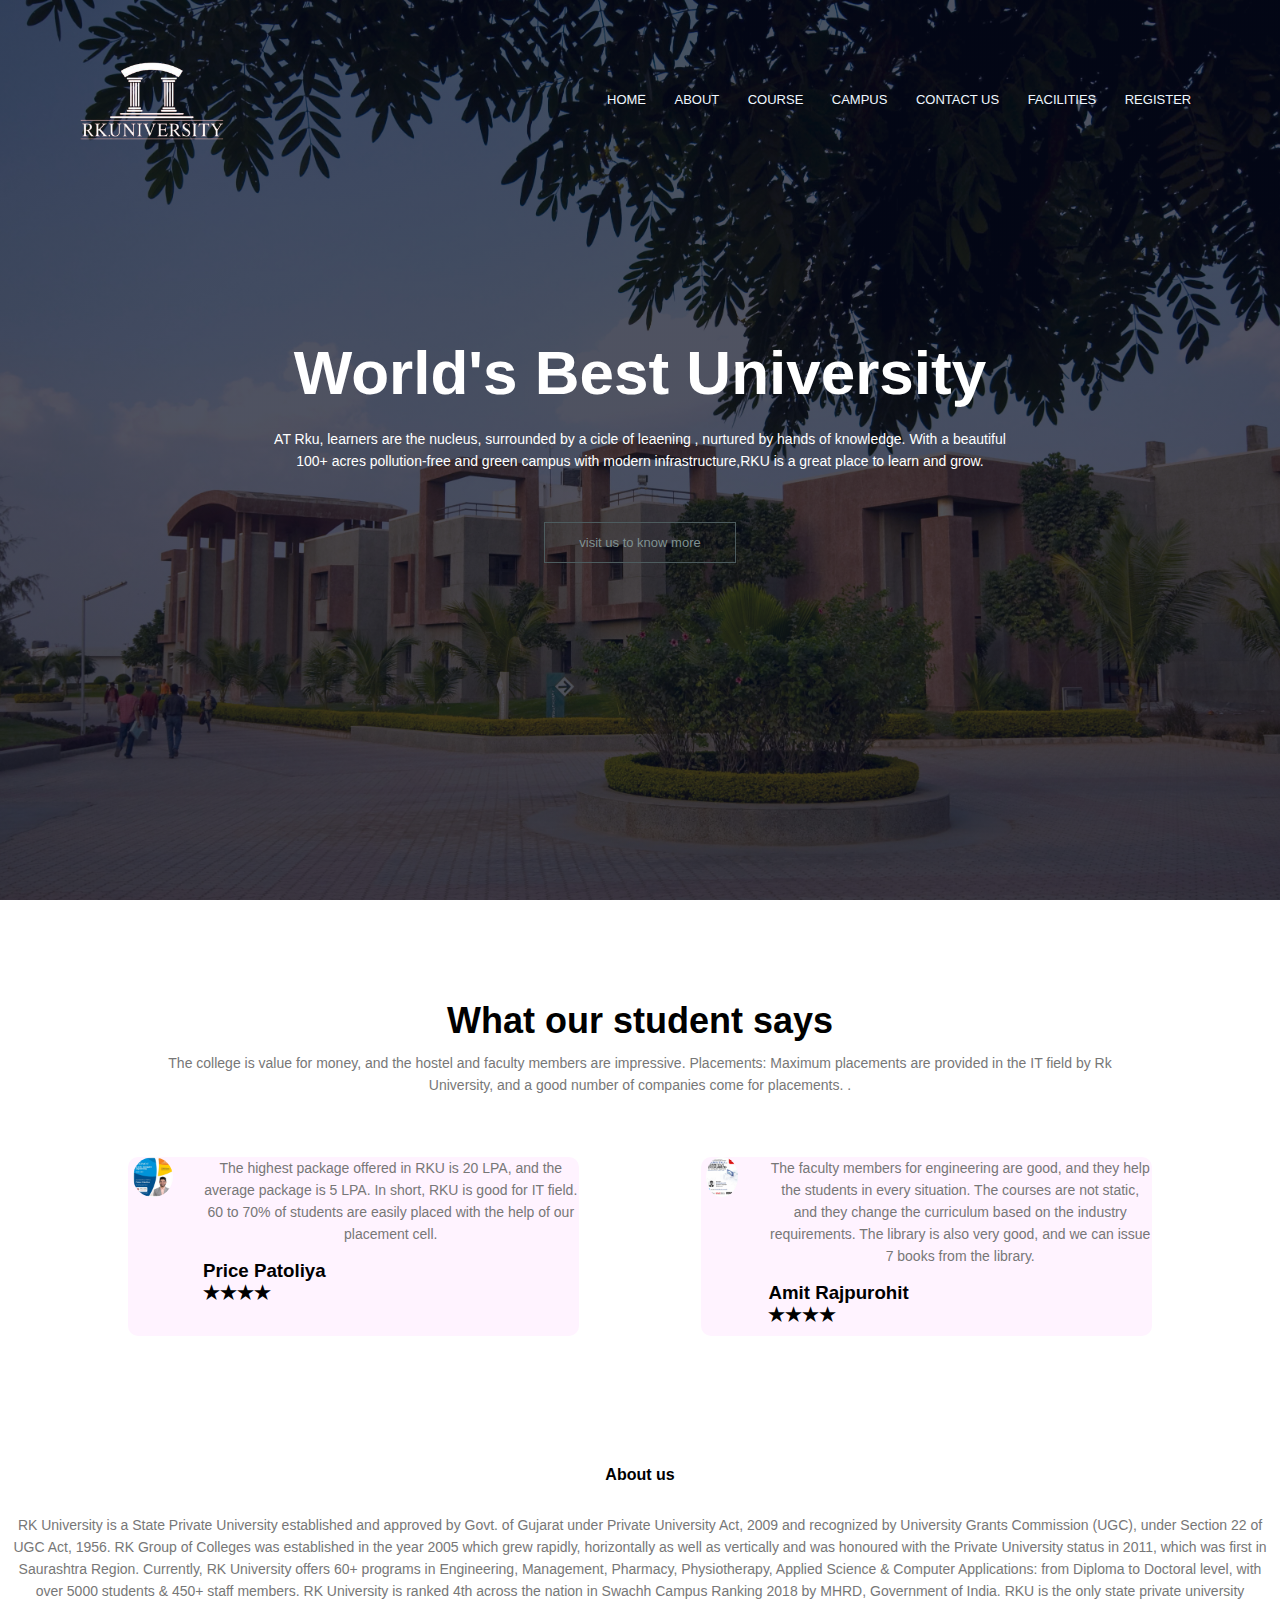
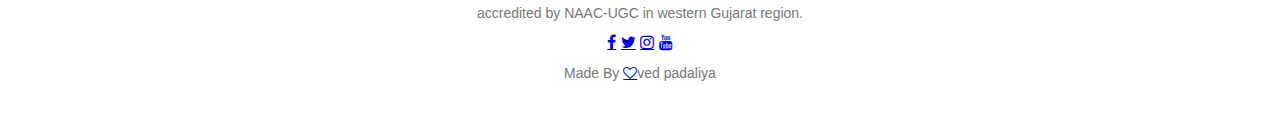
<file: about us.html>
<html>
<head>
    <title>
        RKU HOME PAGE
    </title>
    <link  rel="stylesheet" href="stlye.css">
    <link rel="stylesheet" href="https://cdnjs.cloudflare.com/ajax/libs/font-awesome/4.7.0/css/font-awesome.min.css">
    <meta name="viewport" content="width=device-width, initial-scale=1.0">
    
</head>
    <body>
     <section class="header">
<nav>
    <a href="index.html"><img src="images/logo.png"> </a>
    <div class="nav-links">
        
        <ul>
            <li><a href="index.html">HOME</a></li>
            <li><a href="#about">ABOUT</a></li>
            <li><a href="COURSE.html">COURSE</a></li>
            <li><a href="campus.html">CAMPUS</a></li>
            <li><a href="CONTACT US.html">CONTACT US</a></li>
            <li><a href="FACILITIES.html">FACILITIES</a></li>
 <li><a href="registration.html">REGISTER</a></li>
        </ul>
    </div>
  

</nav>
<div class="text-box">
    <h1>World's Best University</h1>
    <p>
        AT Rku, learners are the nucleus, surrounded by a cicle of 
        leaening , nurtured by hands of knowledge. With a beautiful
        <br>100+ acres pollution-free and green campus with modern 
        infrastructure,RKU is a great place to learn and grow.
    </p>
    <a href="https://rku.ac.in/index" class="hero-btn">visit us to know more</a>
</div>
     </section>
     <!----testimonials--->
     <section class="testimonials">
         <h1>What our student says</h1>
         <p>The college is value for money, and the hostel and faculty members are impressive.
            Placements: Maximum placements are provided in the IT field by Rk University, and 
            a good number of companies come for placements. .</p>
<div class="row">
<div class="testimonials-col">
<img src="feedback 4.jpg">
<div>
    <p>
        The highest package offered in RKU is 20 LPA, and the average package is 5 LPA. 
        In short, RKU is good for IT field. 60 to 70% of students are easily placed with 
        the help of our placement cell.
    </p>
    <h3>Price Patoliya</br> &#9733;&#9733;&#9733;&#9733;</h3>
  
</div>
</div>
<div class="testimonials-col">
    <img src="feedback 3.jpg">
    <div>
        <p>
            The faculty members for engineering are good, and they help the students in every situation. 
            The courses are not static, and they change the curriculum based on the industry requirements. 
            The library is also very good, and we can issue 7 books from the library.
        </p>
        <h3>Amit Rajpurohit</br> &#9733;&#9733;&#9733;&#9733;</h3>
    </div>
    </div>
</div>
</section>
     </section>
      <!---footer-->
<section class="fotter">
<h4>About us</h4>
<p>RK University is a State Private University established and approved by Govt. of Gujarat under Private University Act,
2009 and recognized by University Grants Commission (UGC), under Section 22 of UGC Act, 1956. RK Group of Colleges was 
established in the year 2005 which grew rapidly, horizontally as well as vertically and was honoured with the Private University
 status in 2011, which was first in Saurashtra Region. Currently, RK University offers 60+ programs in Engineering, Management, 
 Pharmacy, Physiotherapy, Applied Science & Computer Applications: from Diploma to Doctoral level, with over 5000 students & 450+ staff members. 
RK University is ranked 4th across the nation in Swachh Campus Ranking 2018 by MHRD, Government of India. RKU is the only state private university
accredited by NAAC-UGC in western Gujarat region.</p>
<div class="icons">
    <a href="https://www.facebook.com/rkuindia/" class="fa fa-facebook"></a>
    <a href="https://twitter.com/RKUniversity?ref_src=twsrc%5Egoogle%7Ctwcamp%5Eserp%7Ctwgr%5Eauthor" class="fa fa-twitter"></a>
    <a href="https://www.instagram.com/rkuniversity/?hl=en" class="fa fa-instagram"></a>
    <a href="https://www.youtube.com/channel/UCpBbJF7O4NhsvHxb5IZwWUQ" class="fa fa-youtube"></a>
</div>
<p>Made By <a href="#" class="fa fa-heart-o"></a>ved padaliya</p>
</section>
    </body>
    </html>
</file>
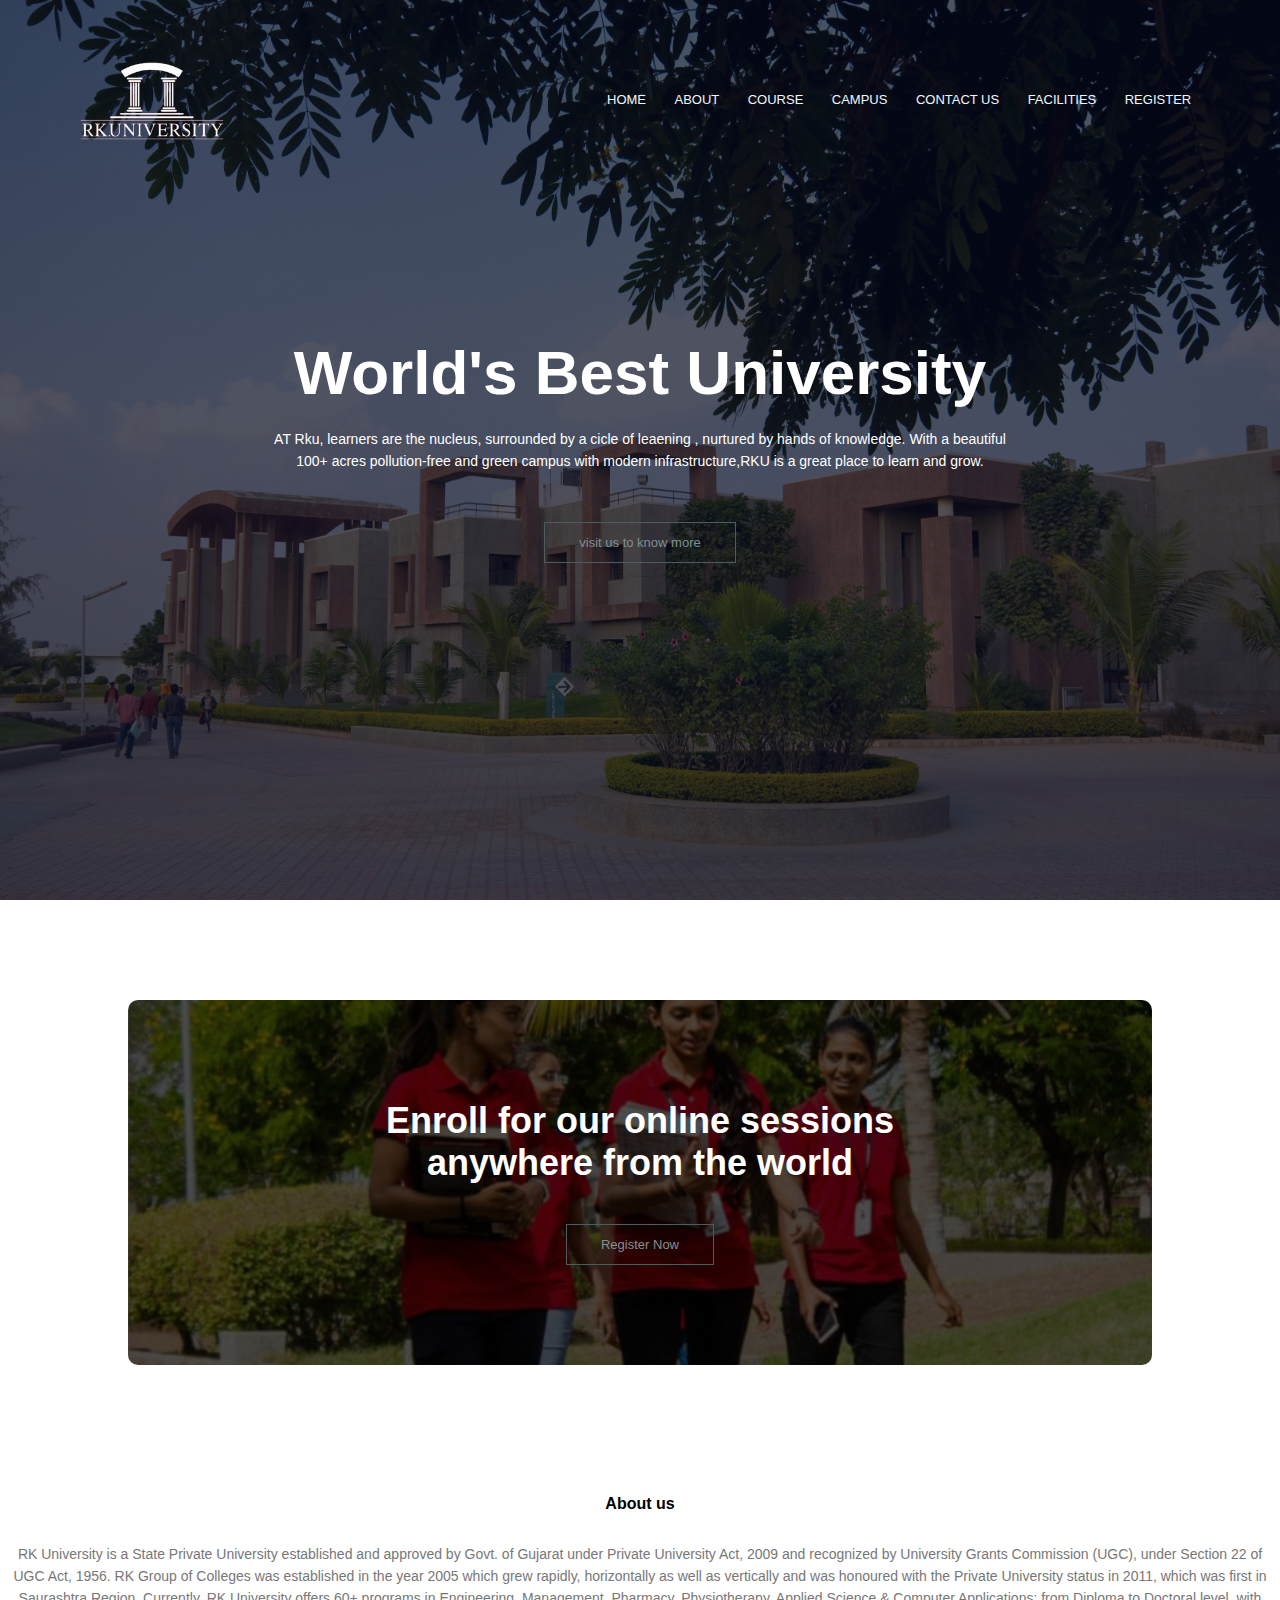
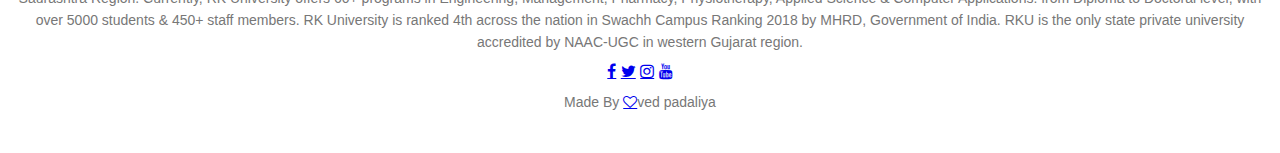
<file: CONTACT US.html>
<html>
<head>
    <title>
        RKU HOME PAGE
<meta name="viewport" content="width=device-width, initial-scale=1.0">    </title>
    <link  rel="stylesheet" href="stlye.css">
    <link rel="stylesheet" href="https://cdnjs.cloudflare.com/ajax/libs/font-awesome/4.7.0/css/font-awesome.min.css">

    </head>
    <body>
     <section class="header">
<nav>
    <a href="index.html"><img src="images/logo.png"> </a>
    <div class="nav-links">
        
        <ul>
            <li><a href="index.html">HOME</a></li>
            <li><a href="about us.html">ABOUT</a></li>
            <li><a href="COURSE.html">COURSE</a></li>
            <li><a href="campus.html">CAMPUS</a></li>
            <li><a href="">CONTACT US</a></li>
            <li><a href="FACILITIES.html">FACILITIES</a></li>
 <li><a href="registration.html">REGISTER</a></li>
        </ul>
    </div>
  

</nav>
<div class="text-box">
    <h1>World's Best University</h1>
    <p>
        AT Rku, learners are the nucleus, surrounded by a cicle of 
        leaening , nurtured by hands of knowledge. With a beautiful
        <br>100+ acres pollution-free and green campus with modern 
        infrastructure,RKU is a great place to learn and grow.
    </p>
    <a href="https://rku.ac.in/index" class="hero-btn">visit us to know more</a>
</div>
     </section>
     <!---call to action-->
    <section class="cta">
<h1>Enroll for our online sessions </br> anywhere from the world</h1>
<a href="registration.html" class="hero-btn">Register Now</a>
    </section>
      <!---footer-->
<section class="fotter">
<h4>About us</h4>
<p>RK University is a State Private University established and approved by Govt. of Gujarat under Private University Act,
2009 and recognized by University Grants Commission (UGC), under Section 22 of UGC Act, 1956. RK Group of Colleges was 
established in the year 2005 which grew rapidly, horizontally as well as vertically and was honoured with the Private University
 status in 2011, which was first in Saurashtra Region. Currently, RK University offers 60+ programs in Engineering, Management, 
 Pharmacy, Physiotherapy, Applied Science & Computer Applications: from Diploma to Doctoral level, with over 5000 students & 450+ staff members. 
RK University is ranked 4th across the nation in Swachh Campus Ranking 2018 by MHRD, Government of India. RKU is the only state private university
accredited by NAAC-UGC in western Gujarat region.</p>
<div class="icons">
    <a href="https://www.facebook.com/rkuindia/" class="fa fa-facebook"></a>
    <a href="https://twitter.com/RKUniversity?ref_src=twsrc%5Egoogle%7Ctwcamp%5Eserp%7Ctwgr%5Eauthor" class="fa fa-twitter"></a>
    <a href="https://www.instagram.com/rkuniversity/?hl=en" class="fa fa-instagram"></a>
    <a href="https://www.youtube.com/channel/UCpBbJF7O4NhsvHxb5IZwWUQ" class="fa fa-youtube"></a>
</div>
<p>Made By <a href="#" class="fa fa-heart-o"></a>ved padaliya</p>
</section>
    </body>
    </html>
</file>
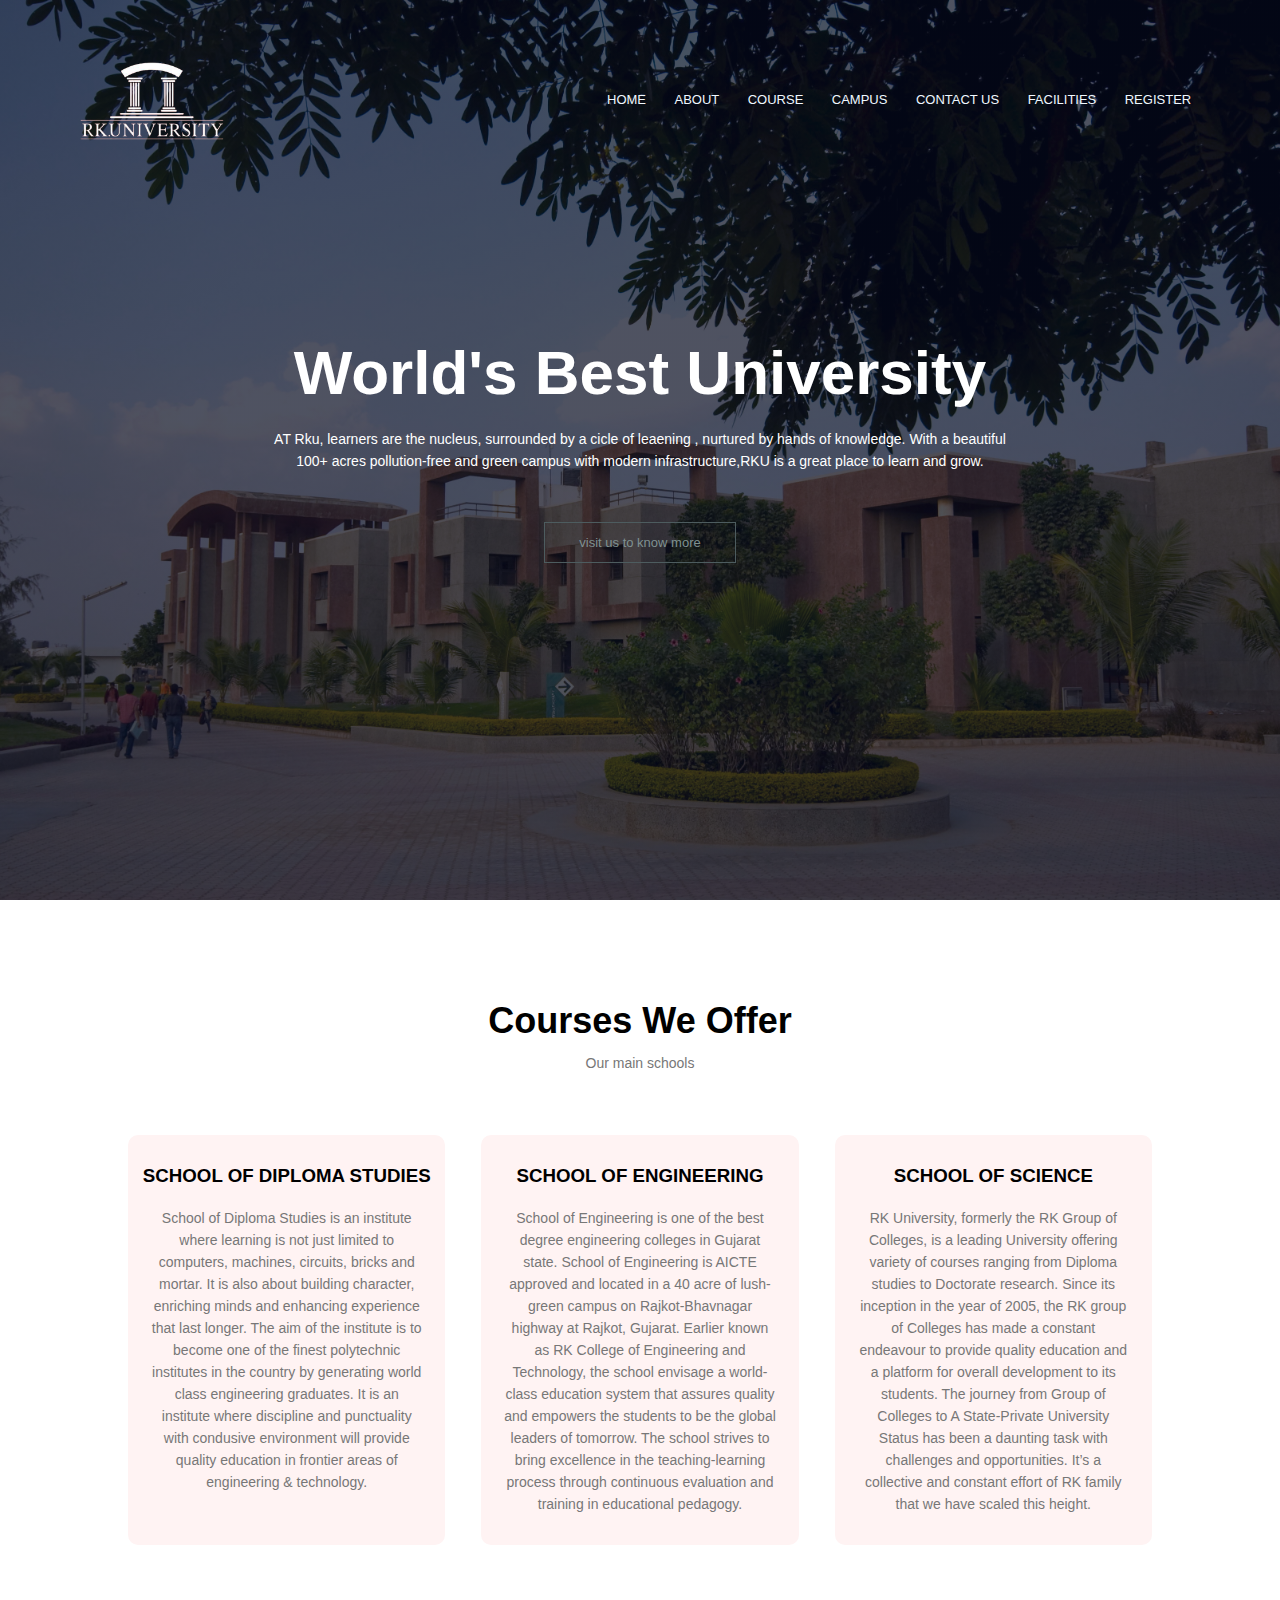
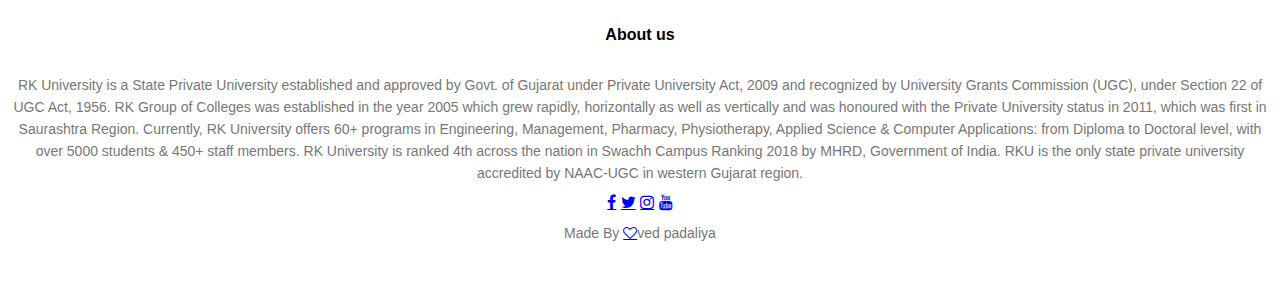
<file: COURSE.html>
<html>
<head>
    <title>
        RKU HOME PAGE
<meta name="viewport" content="width=device-width, initial-scale=1.0">    </title>
    <link  rel="stylesheet" href="stlye.css">
    <link rel="stylesheet" href="https://cdnjs.cloudflare.com/ajax/libs/font-awesome/4.7.0/css/font-awesome.min.css">

    </head>
    <body>
     <section class="header">
<nav>
    <a href="index.html"><img src="images/logo.png"> </a>
    <div class="nav-links">
        
        <ul>
            <li><a href="index.html">HOME</a></li>
            <li><a href="about us.html">ABOUT</a></li>
            <li><a href="#course">COURSE</a></li>
            <li><a href="campus.html">CAMPUS</a></li>
            <li><a href="CONTACT US.html">CONTACT US</a></li>
            <li><a href="FACILITIES.html">FACILITIES</a></li>
 <li><a href="registration.html">REGISTER</a></li>
        </ul>
    </div>
  

</nav>
<div class="text-box">
    <h1>World's Best University</h1>
    <p>
        AT Rku, learners are the nucleus, surrounded by a cicle of 
        leaening , nurtured by hands of knowledge. With a beautiful
        <br>100+ acres pollution-free and green campus with modern 
        infrastructure,RKU is a great place to learn and grow.
    </p>
    <a href="https://rku.ac.in/index" class="hero-btn">visit us to know more</a>
</div>
     </section>
     <!----course---->
     <section class="course">
         <h1>
             Courses We Offer
         </h1>
<p>
    Our main schools
</p>
<DIV
    class="row">
    <div class="course-col">
        <h3>SCHOOL OF DIPLOMA STUDIES</h3>
        <p>
            School of Diploma Studies is an institute where learning is not just limited to computers, machines, circuits, bricks and mortar. It is also about building character, enriching minds and enhancing experience that last longer. 
            The aim of the institute is to become one of the finest polytechnic institutes in the country by generating world class engineering graduates. It is an institute where discipline and punctuality with condusive environment will 
            provide quality education in frontier areas of engineering & technology.
        </p>
    </div>
    <div class="course-col">
        <h3> SCHOOL OF ENGINEERING</h3>
        <p>
            School of Engineering is one of the best degree engineering colleges in Gujarat state. 
            School of Engineering is AICTE approved and located in a 40 acre of lush-green campus on Rajkot-Bhavnagar highway at Rajkot, Gujarat. 
            Earlier known as RK College of Engineering and Technology, the school envisage a world-class education system that assures quality and empowers the students to be the global leaders of tomorrow. 
            The school strives to bring excellence in the teaching-learning process through continuous evaluation and training in educational pedagogy.


        </p>
    </div>
    <div class="course-col">
        <h3> SCHOOL OF SCIENCE</h3>
        <p>
RK University, formerly the RK Group of Colleges, is a leading University offering variety of courses ranging from Diploma studies to Doctorate research.
Since its inception in the year of 2005, the RK group of Colleges has made a constant endeavour to provide quality education and a platform for overall 
development to its students. The journey from Group of Colleges to A State-Private University Status has been a daunting task with challenges and opportunities. 
It’s a collective and constant effort of RK family that we have scaled this height.
              </p>
    </div>
</DIV>
     </section>
</div>

</section>
     <!---footer-->
     <section class="fotter">
        <h4>About us</h4>
        <p>RK University is a State Private University established and approved by Govt. of Gujarat under Private University Act,
        2009 and recognized by University Grants Commission (UGC), under Section 22 of UGC Act, 1956. RK Group of Colleges was 
        established in the year 2005 which grew rapidly, horizontally as well as vertically and was honoured with the Private University
         status in 2011, which was first in Saurashtra Region. Currently, RK University offers 60+ programs in Engineering, Management, 
         Pharmacy, Physiotherapy, Applied Science & Computer Applications: from Diploma to Doctoral level, with over 5000 students & 450+ staff members. 
        RK University is ranked 4th across the nation in Swachh Campus Ranking 2018 by MHRD, Government of India. RKU is the only state private university
        accredited by NAAC-UGC in western Gujarat region.</p>
        <div class="icons">
            <a href="https://www.facebook.com/rkuindia/" class="fa fa-facebook"></a>
            <a href="https://twitter.com/RKUniversity?ref_src=twsrc%5Egoogle%7Ctwcamp%5Eserp%7Ctwgr%5Eauthor" class="fa fa-twitter"></a>
            <a href="https://www.instagram.com/rkuniversity/?hl=en" class="fa fa-instagram"></a>
            <a href="https://www.youtube.com/channel/UCpBbJF7O4NhsvHxb5IZwWUQ" class="fa fa-youtube"></a>
        </div>
        <p>Made By <a href="#" class="fa fa-heart-o"></a>ved padaliya</p>
        </section>
         
    </body>
    </html>
</file>
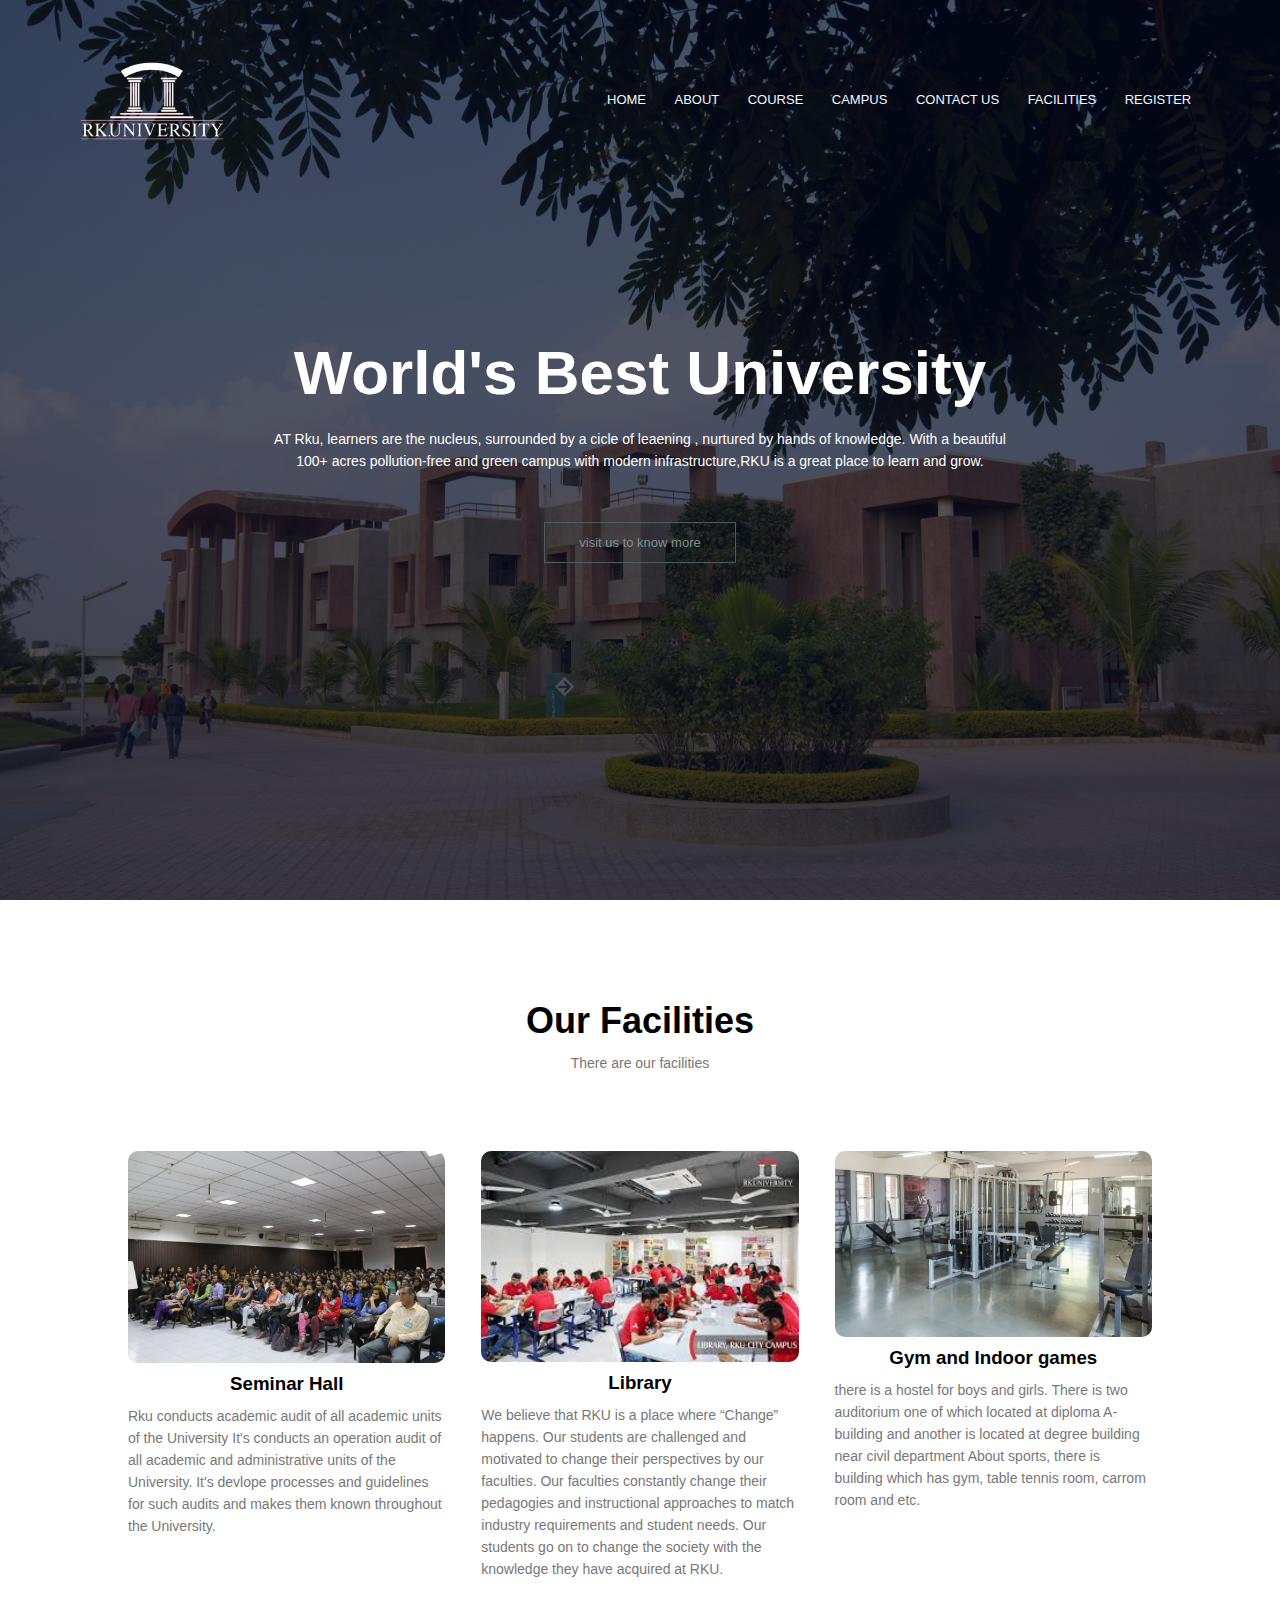
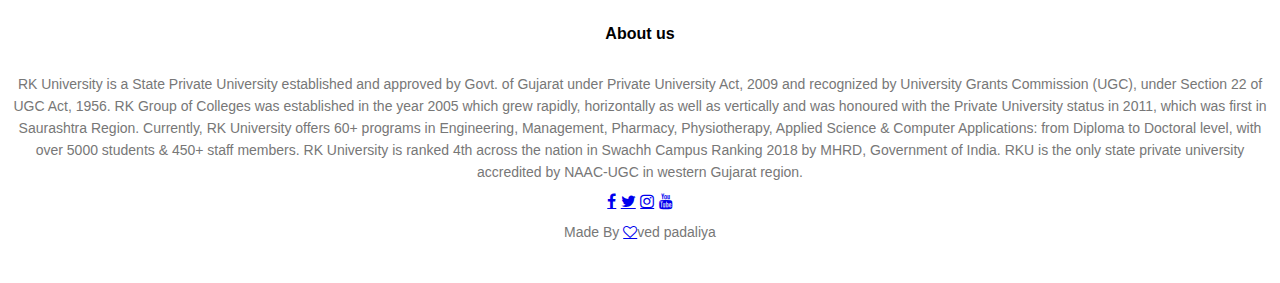
<file: FACILITIES.html>
<html>
<head>
    <title>
        RKU HOME PAGE
<meta name="viewport" content="width=device-width, initial-scale=1.0">    </title>
    <link  rel="stylesheet" href="stlye.css">
    <link rel="stylesheet" href="https://cdnjs.cloudflare.com/ajax/libs/font-awesome/4.7.0/css/font-awesome.min.css">

    </head>
    <body>
     <section class="header">
<nav>
    <a href="index.html"><img src="images/logo.png"> </a>
    <div class="nav-links">
        
        <ul>
            <li><a href="index.html">HOME</a></li>
            <li><a href="about us.html">ABOUT</a></li>
            <li><a href="COURSE.html">COURSE</a></li>
            <li><a href="campus.html">CAMPUS</a></li>
            <li><a href="CONTACT US.html">CONTACT US</a></li>
            <li><a href="FACILITIES.html">FACILITIES</a></li>
 <li><a href="registration.html">REGISTER</a></li>
        </ul>
    </div>
  

</nav>
<div class="text-box">
    <h1>World's Best University</h1>
    <p>
        AT Rku, learners are the nucleus, surrounded by a cicle of 
        leaening , nurtured by hands of knowledge. With a beautiful
        <br>100+ acres pollution-free and green campus with modern 
        infrastructure,RKU is a great place to learn and grow.
    </p>
    <a href="https://rku.ac.in/index" class="hero-btn">visit us to know more</a>
</div>
     </section>
     <!-----facilities----->
     <section class="facilities">
         <h1>Our Facilities</h1>
         <p>There are our facilities</p>
<div class="row">
    <div class="facilities-col">
        <img src="facilities.jpeg">
        <h3>Seminar Hall</h3>
        <p>Rku conducts academic audit of all academic units of the University
            It's conducts an operation audit of all academic and administrative units of the University.
            It's devlope processes and guidelines for such audits and makes them known throughout the University.
        </p>
    </div>
    <div class="facilities-col">
        <img src="facilities 2.jpg">
        <h3>Library</h3>
        <p>We believe that RKU is a place where “Change” happens. Our students are challenged and motivated to change 
            their perspectives by our faculties. Our faculties constantly change their pedagogies and instructional 
            approaches to match industry requirements and student needs. Our students go on to change the society with
             the knowledge they have acquired at RKU.
        </p>
    </div>
    <div class="facilities-col">
        <img src="facilities 3.jpg">
        <h3>Gym and Indoor games</h3>
        <p>
            there is a hostel for boys and girls. There is two auditorium one of which located at diploma A-building
             and another is located at degree building near civil department About sports, there is building which has gym, 
             table tennis room, carrom room and etc.
        </p>
    </div>
</div>
     </section>
      <!---footer-->
<section class="fotter">
<h4>About us</h4>
<p>RK University is a State Private University established and approved by Govt. of Gujarat under Private University Act,
2009 and recognized by University Grants Commission (UGC), under Section 22 of UGC Act, 1956. RK Group of Colleges was 
established in the year 2005 which grew rapidly, horizontally as well as vertically and was honoured with the Private University
 status in 2011, which was first in Saurashtra Region. Currently, RK University offers 60+ programs in Engineering, Management, 
 Pharmacy, Physiotherapy, Applied Science & Computer Applications: from Diploma to Doctoral level, with over 5000 students & 450+ staff members. 
RK University is ranked 4th across the nation in Swachh Campus Ranking 2018 by MHRD, Government of India. RKU is the only state private university
accredited by NAAC-UGC in western Gujarat region.</p>
<div class="icons">
    <a href="https://www.facebook.com/rkuindia/" class="fa fa-facebook"></a>
    <a href="https://twitter.com/RKUniversity?ref_src=twsrc%5Egoogle%7Ctwcamp%5Eserp%7Ctwgr%5Eauthor" class="fa fa-twitter"></a>
    <a href="https://www.instagram.com/rkuniversity/?hl=en" class="fa fa-instagram"></a>
    <a href="https://www.youtube.com/channel/UCpBbJF7O4NhsvHxb5IZwWUQ" class="fa fa-youtube"></a>
</div>
<p>Made By <a href="#" class="fa fa-heart-o"></a>ved padaliya</p>
</section>
    </body>
    </html>
</file>
<file: stlye.css>
*{
    margin: 0;
    padding: 0;
    font-family: 'poppins', sans-serif;
}
.header{
    min-height: 100vh;
    width: 100%;
background-image: linear-gradient(rgba(4,9,30,0.7),rgba(4,9,30,0.7)),url("banner.jpg");
background-position: center;
background-size: cover;
position: relative;
}
nav{
    display: flex;
    padding:2% 6% ;
    justify-content: space-between;
    align-items: center;
}
nav img{
    width: 150px;

}
.nav-links{
    flex: 1;
    text-align: right;
}
.nav-links ul li{
    list-style: none;
    display: inline-block;
    padding: 8px 12px ;
    position: relative;
}
.nav-links ul li a{
    color: aliceblue;
    text-decoration: none;
    font-size: 13px;

}
.nav-links ul li::after{
    content: '';
    width: 0%;
    height: 2px;
    background:#f44336 ;
    display: block;
    margin: auto;
    transition: 0.5s;
}
.nav-links ul li:hover::after{
    width: 100%;

}
.text-box{
    width: 90%;
    color: #fff;
    position: absolute;
    top: 50%;
    left: 50%;
    transform: translate(-50%,-50%);
    text-align: center;
}
.text-box h1{
    font-size: 62px;
}
.text-box p{
    margin: 10px 0 40px ;
    font-size: 14px;
    color: #fff;

}
.hero-btn{
    display: inline-block;
    text-decoration: none;
    color:  rgb(41, 14, 136);
    border: 1px solid rgb(0, 10, 15) ;
    padding: 12px 34px;
    font-size: 13px;
    background: transparent;
    position: relative;
    cursor: pointer;
}
.hero-btn:hover{
    botder: 1px solid #f44336;
    background: #f44336;
    transition: 1s;

}
@media(max-width :700px){
    .text-box h1{
        font-size: 20px;
    }
    .nav-links ul li {
        display: block;
         }
         .nav-links{
             position: absolute;
            background: #f44336;
            height: 100vh;
            width: 200px;
            top: 0;
            right: 0;
            text-align: left;
            z-index: 2;
         }
}
/*------course--------*/
.course{
    width: 80%;
    margin: auto;
    text-align: center;
    padding-top: 100px;
    }
    h1{
        font-size: 36px;
        font-weight: 600;

    }
    p{
        color: #777;
        font-size: 14px;
        font-weight: 300;
        line-height: 22px;
        padding: 10px;
    }
    .row {
        margin-top: 5%;
        display: flex;
        justify-content: space-between;
    }
    .course-col{
        flex-basis: 31%;
        background:#fff3f3 ;
        border-radius: 10px;
        margin-bottom: 5%;
        padding: 20px 12px;
        box-sizing: border-box;
        transition: 0.5s;
    }
    h3{
        text-align: center;
        font-weight: 600 ;
        margin: 10px 0;
    }
    .course-col:hover{
       box-shadow: 0 0 20px 0px rgba(4,9,30,0.7); 
    }
    @media (max-width:700px){
        .row{
            flex-direction: column;
        }
    }
    /*------campus--------*/
    .campus{
        width: 80%;
        margin: auto;
        text-align: center;
        padding-top: 50px;
    }
    .hero-btn{
        display: inline-block;
        text-decoration: none;
        color: rgb(127, 145, 145);
        border: 1px solid rgb(77, 92, 95) ;
        padding: 12px 34px;
        font-size: 13px;
        background: transparent;
        position: relative;
        cursor: pointer;
    }
    .hero-btn:hover{
        botder: 1px solid #f44336;
        background: #f44336;
        transition: 1s;
    
    }
    
    .campus-col{
        flex-basis: 32%;
        border-radius: 10px;
        margin-bottom: 30px;
        position: relative;
        overflow: hidden;
    }
    .campus-col img{
width: 100%;
display: block;
    }
    .layer{
        background: transparent;
        height: 100%;
        width: 100%;
        position: absolute;
        top: 0;
        left: 0;
        transition: 0.5s;
        
    }
    .layer:hover{
        background: rgba(59, 73, 129, 0.7);
    }
    .layer h3{
        width: 100%;
        font-weight: 500;
        color: rgb(19, 18, 18);
        font-size: 26px;
        bottom: 0;

        transform: translate(-50);
        position: absolute;
        transition: 00.5s;
    }
    .layer:hover h3{
        bottom: 49%;
       opacity: 1;

    }
    
    /*------campus--------*/
    .facilities{
        width: 80%;
        margin: auto;
        text-align: center;
        padding-top: 100px;

    }
    .facilities-col{
        flex-basis: 31%;
        border-radius: 10px;
        margin-bottom: 5%;
        text-align:left;

    }
    .facilities-col img{
        width: 100%;
        border-radius: 10px;

    }
    .facilities-col p{
        padding: 0%;
    }
    .facilities-col{
        margin-top: 16px;
        margin-bottom: 15px;

    }
    .testimonials{
        width: 80%;
        margin: auto;
        padding: 100px;
        text-align: center;
    }
    .testimonials-col{
        flex-basis: 44%;
        border-radius: 10px;
        margin-bottom: 5%
        text-align:left;
        background:#fff3ff;
        cursor: pointer;
        display: flex;

    }
    .testimonials-col img{
        height: 40px;
        margin-left: 5px;
        margin-right: 30px;
        border-radius: 50%;
    }
    .testimonials-col p{
        padding: 0%;
    }
    .testimonials-col h3{
        margin-top: 15px;
        text-align: left;
    }
      /*------call to action--------*/
      .cta{
          margin: 100px auto;
          width: 80%;
          
          background-image: linear-gradient(rgba(0,0,0,0.7),rgba(0,0,0,0.7)),url("banner 2.jpg");
          background-position:center;
          background-size: cover;
          border-radius: 10px;
          text-align: center;
          padding: 100px 0;

      }
      .cta h1{
          color: #fff;
          margin-bottom:40px ;
          padding: 0%;
      }
           /*------call to action--------*/
           .fotter{
               width: 100%;
               text-align: center;
               padding: 30px 0;
           }
           .fotter h4{
               margin-bottom: 20px;
               font-weight: 600;
           }
.icons fa{
    color: #f44336;
    margin: 0 13px;
    cursor: pointer;
    padding: 18px 0;
    
}
.fa-heart-0{
    color: #f44336;
}
 *{
     margin: 0%;
     padding: 0;

 }
</file>
